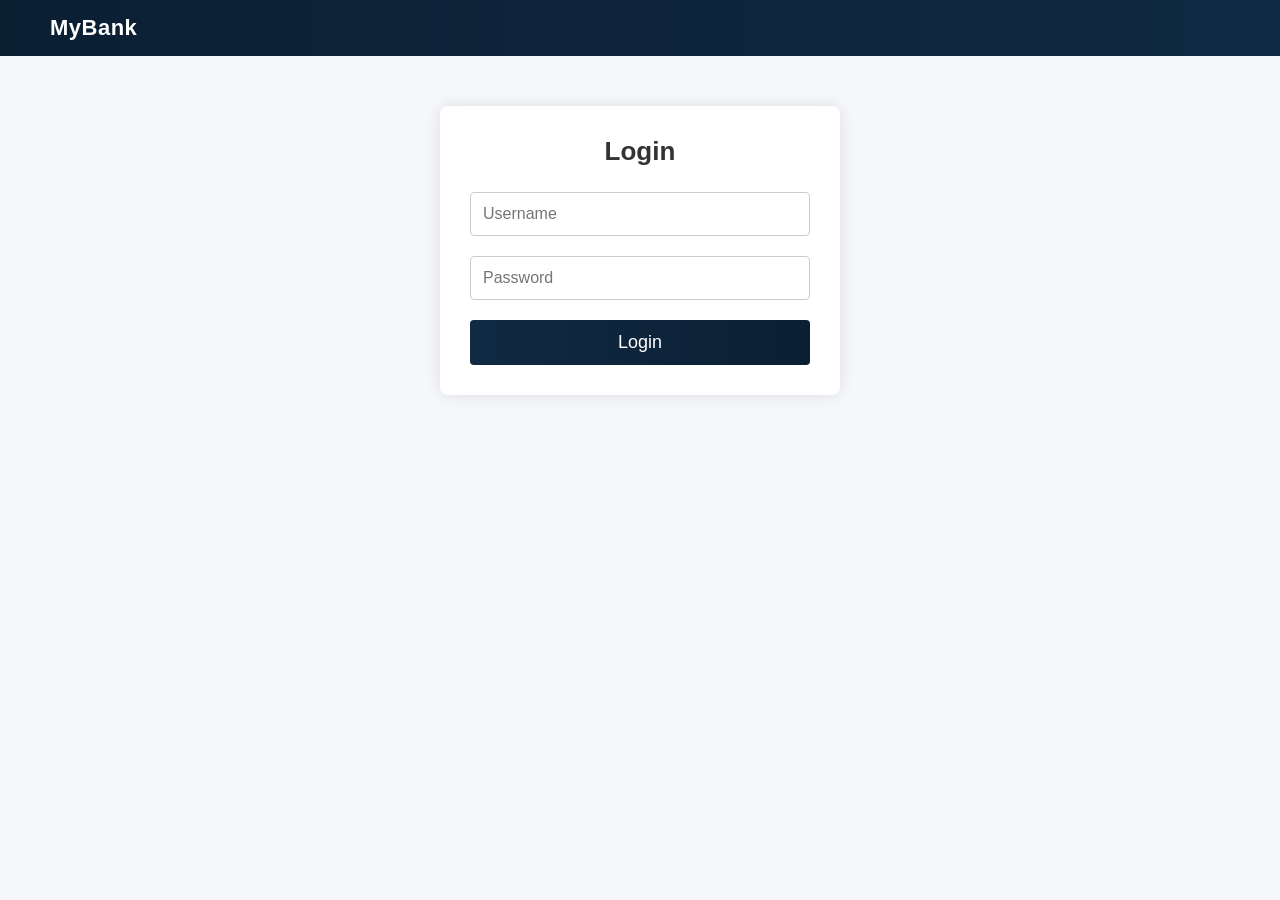
<file: WebContent/index.html>
<!DOCTYPE html>
<html>
<head>
  <title>MyBank | Login</title>
  <link rel="stylesheet" href="css/style.css">
  
</head>
<body>

<div class="navbar">
  <div class="logo">MyBank</div>
</div>

<div class="container">
  <h2>Login</h2>

  
  <form action="Login" method="post">
    <input type="text" name="email" placeholder="Username" required>
    <input type="password" name="password" placeholder="Password" required>
    <button type="submit">Login</button>
  </form>
</div>

</body>
</html>
</file>
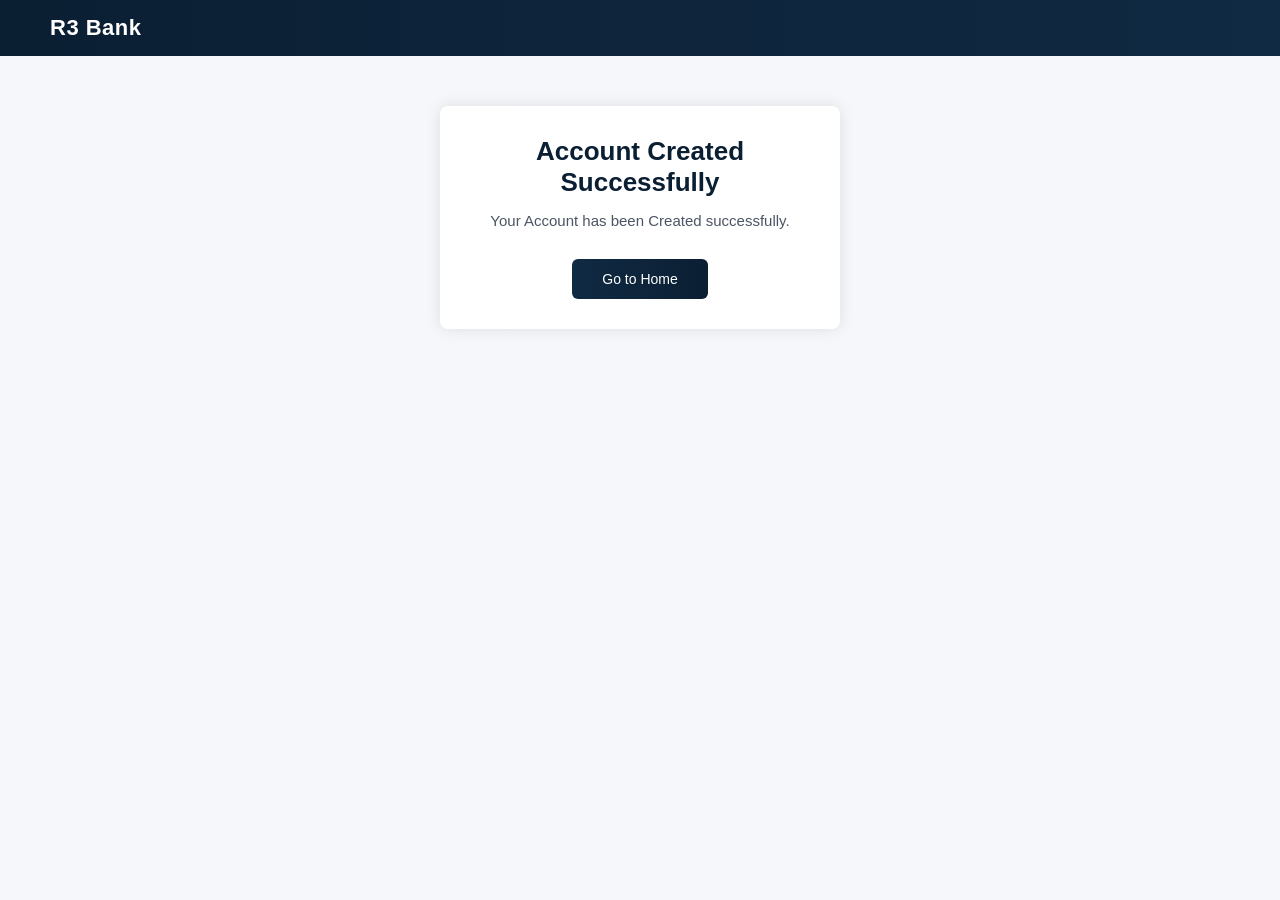
<file: WebContent/acc-created-success.html>
<!DOCTYPE html>
<html>
<head>
  <title>R3 Bank | Account Created Successfully</title>
  <link rel="stylesheet" href="css/style.css">
</head>
<body>

<div class="navbar">
  <div class="logo">R3 Bank</div>
</div>

<div class="container success-page">
  <h2>Account Created Successfully</h2>
  <p>Your Account has been Created successfully.</p>

  <a href="home.html" class="home-link">Go to Home</a>
</div>

</body>
</html>
</file>
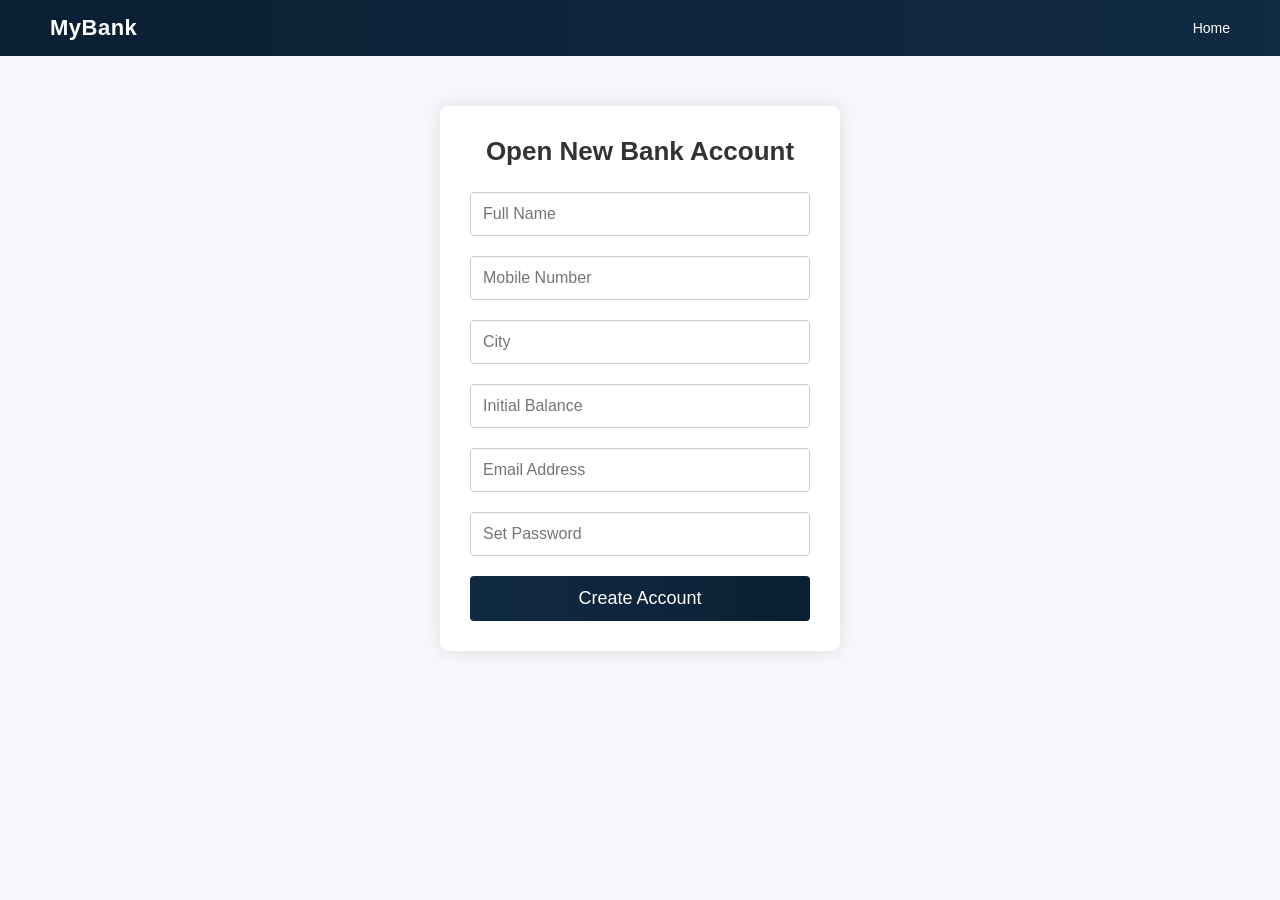
<file: WebContent/create-account.html>
<!DOCTYPE html>
<html>
<head>
  <title>Create Account</title>
  <link rel="stylesheet" href="css/style.css">
</head>
<body>

<div class="navbar">
  <div class="logo">MyBank</div>
  <div>
    <a href="home.html">Home</a>
  </div>
</div>

<div class="container">
  <h2>Open New Bank Account</h2>

  <form action="Accountc" method="post">
    <input type="text" name="aname" placeholder="Full Name" required>
    <input type="text" name="amobile" placeholder="Mobile Number" required>
    <input type="text" name="acity" placeholder="City" required>
    <input type="number" name="abal" placeholder="Initial Balance" required>
    
    <input type="email" name="email" placeholder="Email Address" required>
    <input type="password" name="password" placeholder="Set Password" required>
    
    <button type="submit">Create Account</button>
  </form>
</div>

</body>
</html>
</file>
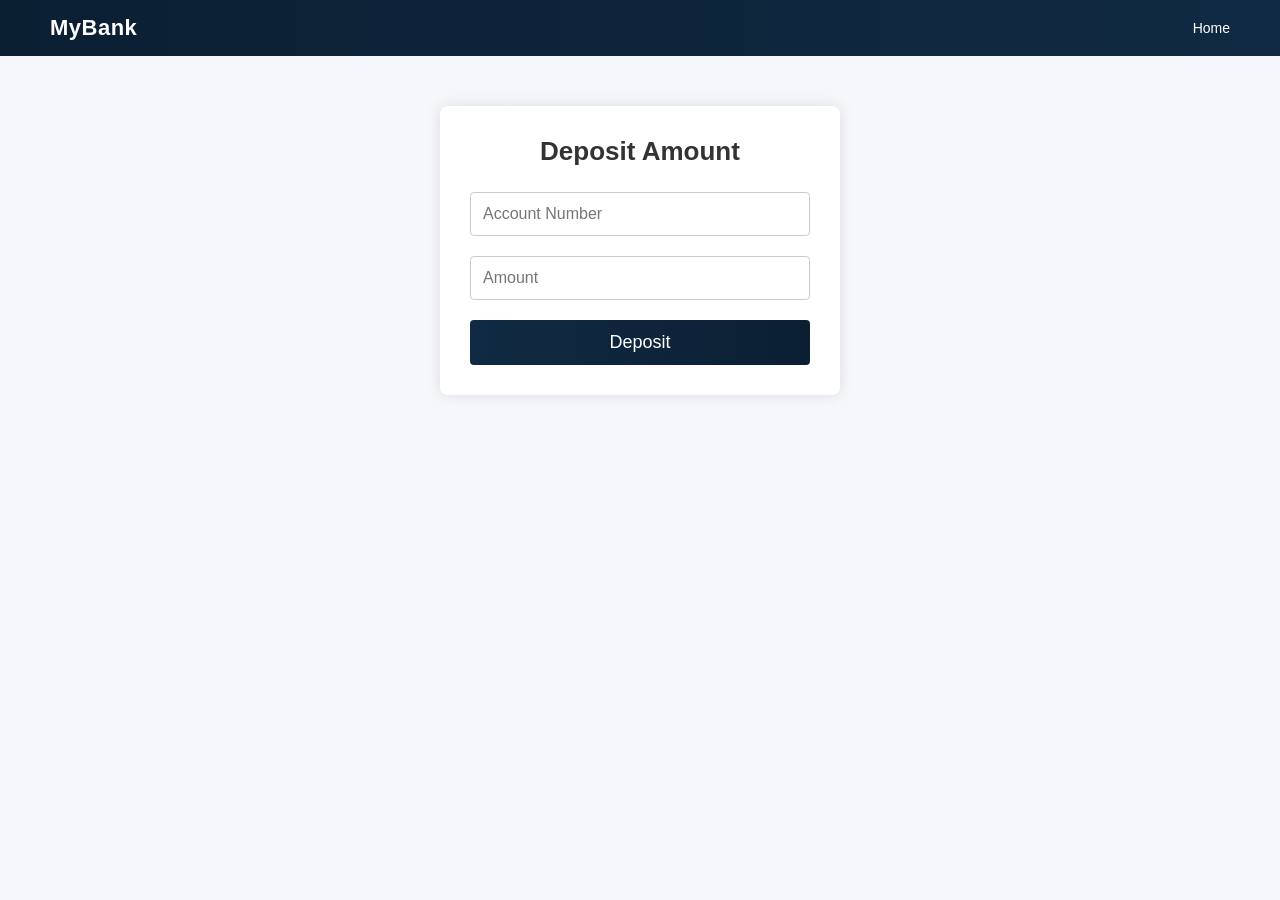
<file: WebContent/deposite.html>
<!DOCTYPE html>
<html>
<head>
  <title>Deposite</title>
  <link rel="stylesheet" href="css/style.css">
</head>
<body>

<div class="navbar">
  <div class="logo">MyBank</div>
  <div>
    <a href="home.html">Home</a>
  </div>
</div>

<div class="container">
  <h2>Deposit Amount</h2>

  <form action="Deposit" method="post">
    <input type="number" name="ano" placeholder="Account Number" required>
    <input type="number" name="amount" placeholder="Amount" required>
    <button>Deposit</button>
  </form>
</div>

</body>
</html>
</file>
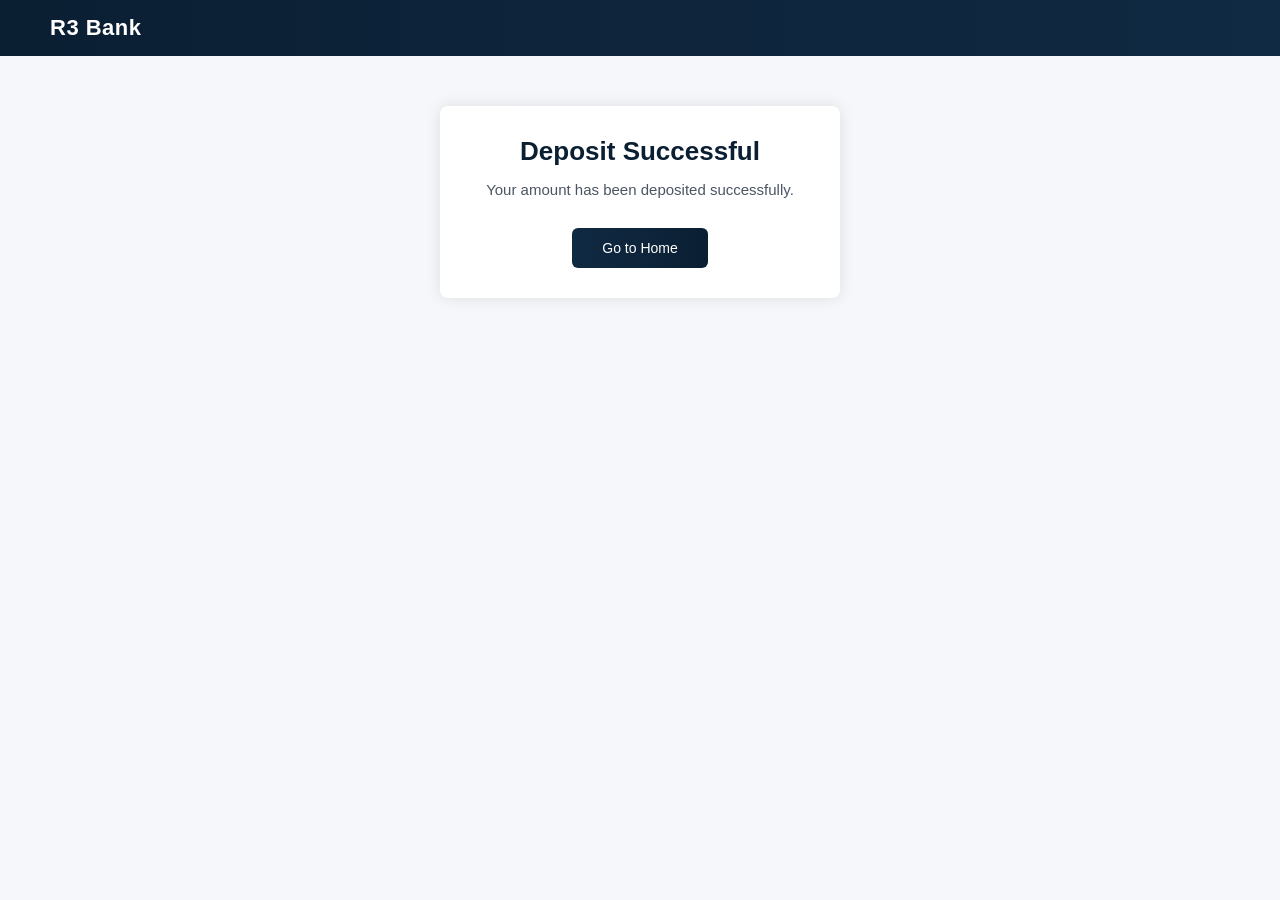
<file: WebContent/deposited.html>
<!DOCTYPE html>
<html>
<head>
  <title>R3 Bank | Deposit Successful</title>
  <link rel="stylesheet" href="css/style.css">
</head>
<body>

<div class="navbar">
  <div class="logo">R3 Bank</div>
</div>

<div class="container success-page">
  <h2>Deposit Successful</h2>
  <p>Your amount has been deposited successfully.</p>

  <a href="home.html" class="home-link">Go to Home</a>
</div>

</body>
</html>
</file>
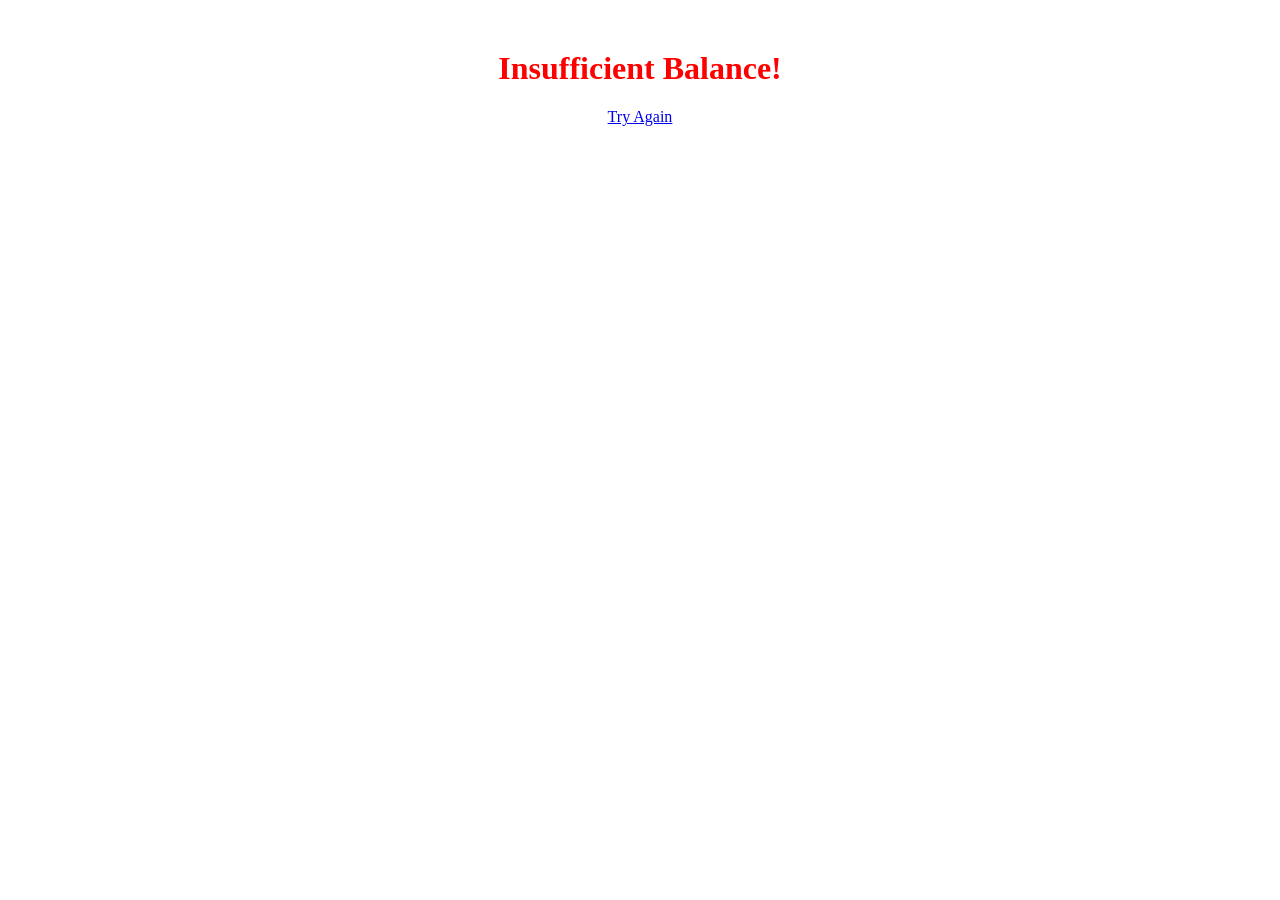
<file: WebContent/insufficient.html>
<!DOCTYPE html>
<html>
<head>
    <title>Error</title>
</head>
<body style="text-align: center; margin-top: 50px;">
    <h1 style="color: red;">Insufficient Balance!</h1>
      

    <a href="home.html">Try Again</a>
</body>
</html>
</file>
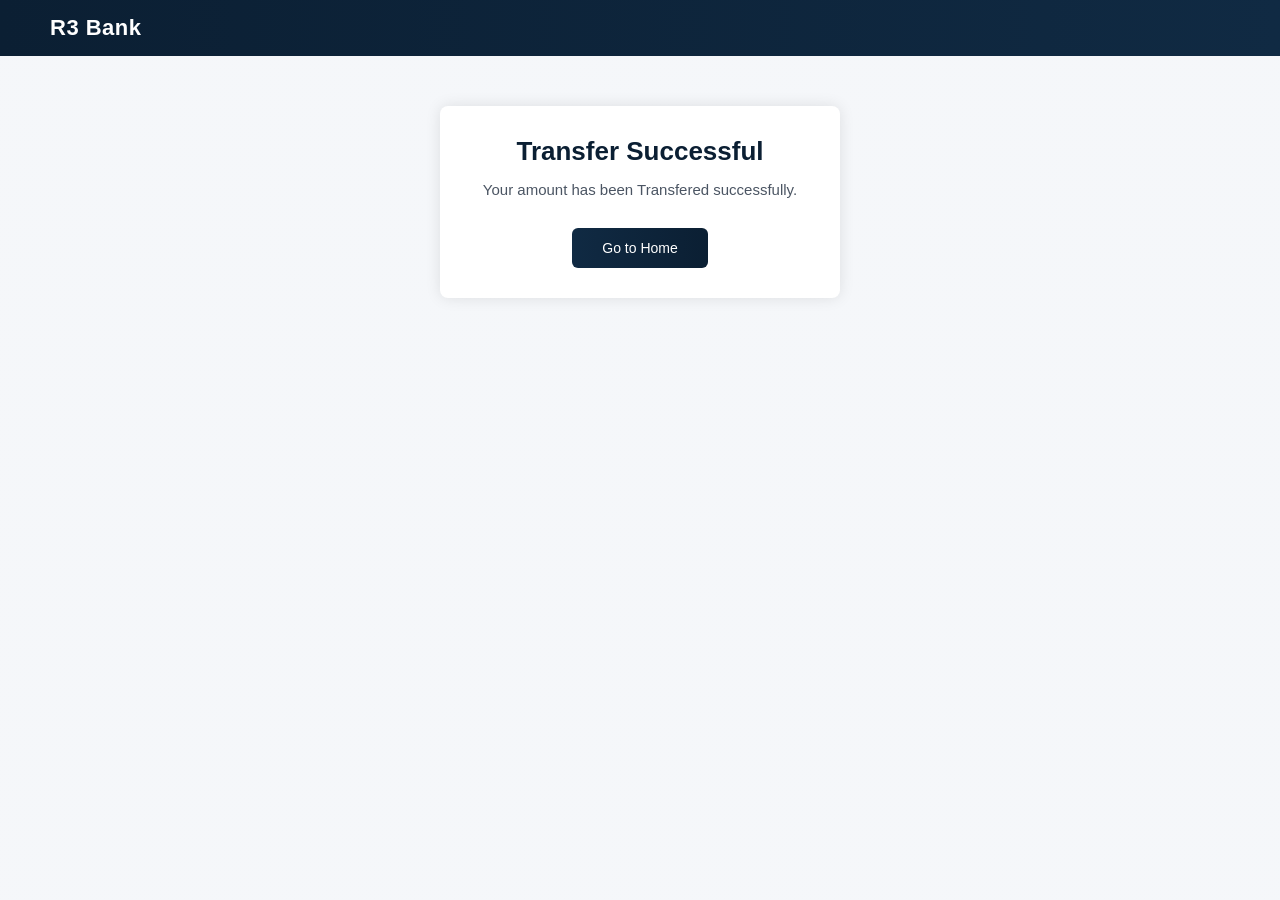
<file: WebContent/tranfered.html>
<!DOCTYPE html>
<html>
<head>
  <title>R3 Bank | Transfer Successful</title>
  <link rel="stylesheet" href="css/style.css">
</head>
<body>

<div class="navbar">
  <div class="logo">R3 Bank</div>
</div>

<div class="container success-page">
  <h2>Transfer Successful</h2>
  <p>Your amount has been Transfered successfully.</p>

  <a href="home.html" class="home-link">Go to Home</a>
</div>

</body>
</html>
</file>
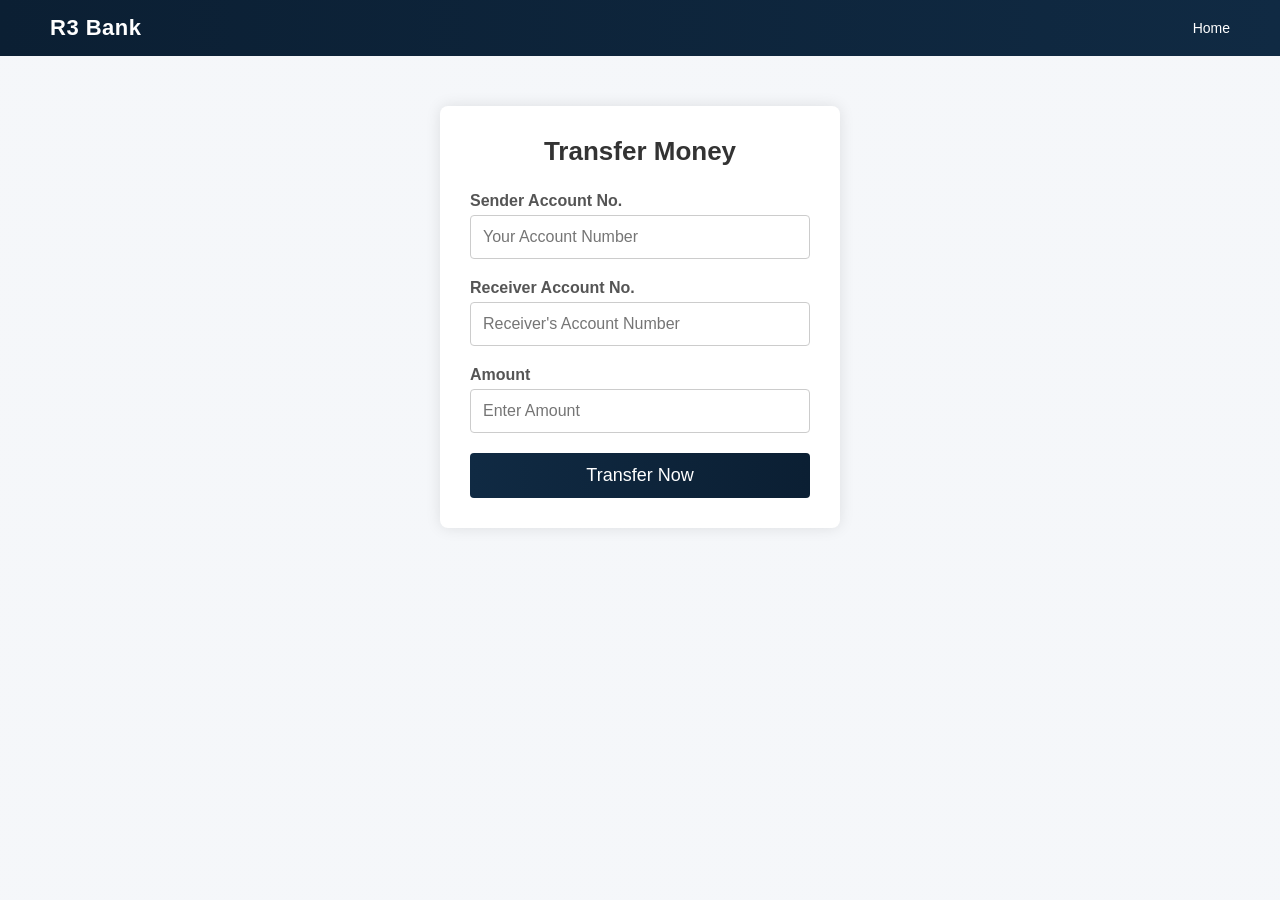
<file: WebContent/transfer.html>
<!DOCTYPE html>
<html>
<head>
  <title>R3 Bank | Transfer Money</title>
  <link rel="stylesheet" href="css/style.css">
</head>
<body>

<div class="navbar">
  <div class="logo">R3 Bank</div>
  <div>
    <a href="home.html">Home</a>
  </div>
</div>

<div class="container">
  <h2>Transfer Money</h2>

  <form action="Transfer" method="post">
    <label>Sender Account No.</label>
    <input type="text" name="saccno" placeholder="Your Account Number" required>
    
    <label>Receiver Account No.</label>
    <input type="text" name="raccno" placeholder="Receiver's Account Number" required>
    
    <label>Amount </label>
    <input type="number" name="tamount" placeholder="Enter Amount" required>
    
    <button type="submit">Transfer Now</button>
  </form>
</div>

</body>
</html>
</file>
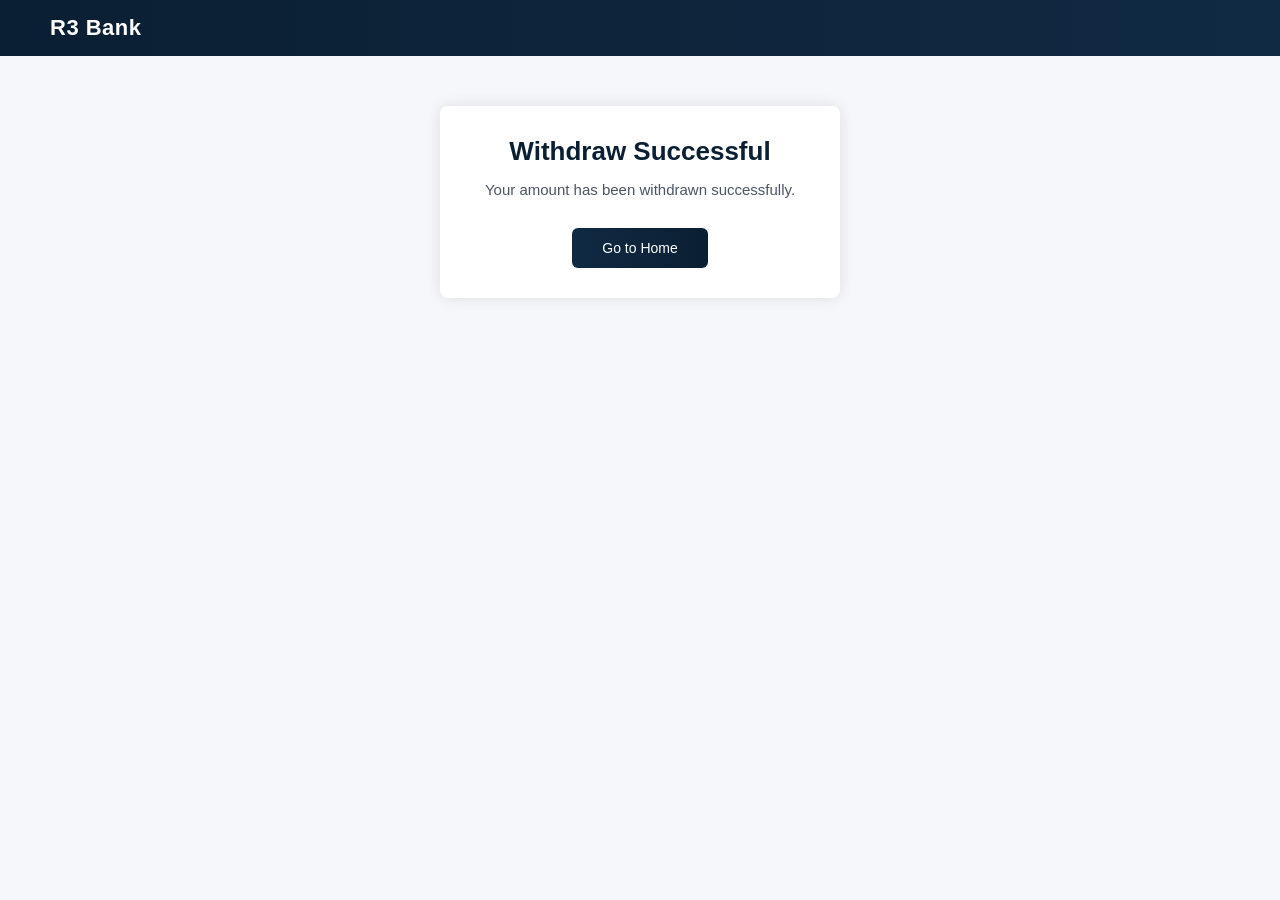
<file: WebContent/withdraw-success.html>
<!DOCTYPE html>
<html>
<head>
  <title>R3 Bank | Withdraw Successful</title>
  <link rel="stylesheet" href="css/style.css">
</head>
<body>

<div class="navbar">
  <div class="logo">R3 Bank</div>
</div>

<div class="container success-page">
  <h2>Withdraw Successful</h2>
  <p>Your amount has been withdrawn successfully.</p>

  <a href="home.html" class="home-link">Go to Home</a>
</div>

</body>
</html>
</file>
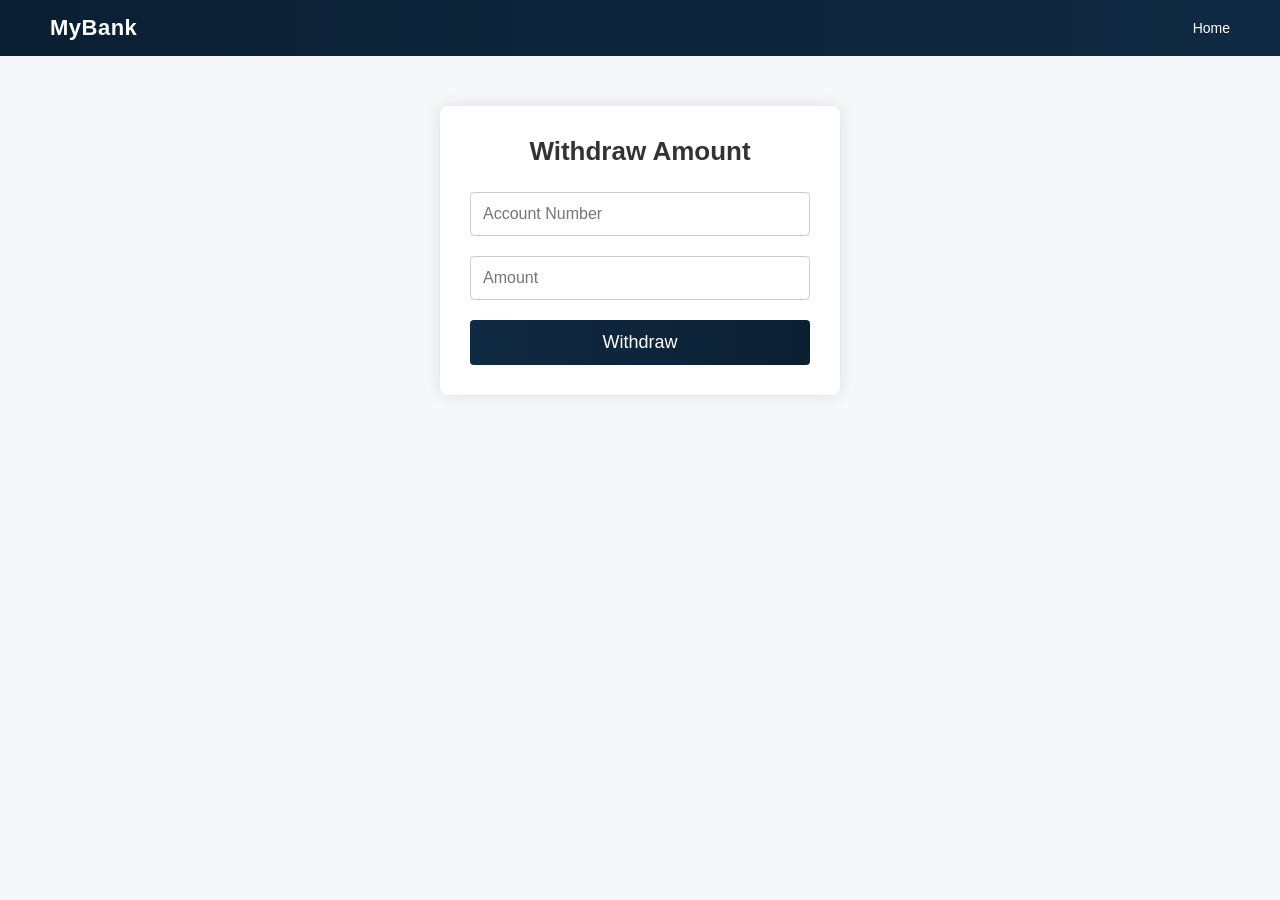
<file: WebContent/withdraw.html>
<!DOCTYPE html>
<html>
<head>
  <title>Withdraw</title>
  <link rel="stylesheet" href="css/style.css">
</head>
<body>

<div class="navbar">
  <div class="logo">MyBank</div>
  <div>
    <a href="home.html">Home</a>
  </div>
</div>

<div class="container">
  <h2>Withdraw Amount</h2>

  <form action="Withdraw" method="post">
    <input type="number" name="ano" placeholder="Account Number" required>
    <input type="number" name="amount" placeholder="Amount" required>
    <button>Withdraw</button>
  </form>
</div>

</body>
</html>
</file>
<file: WebContent/css/style.css>
* {
  margin: 0;
  padding: 0;
  box-sizing: border-box;
  font-family: "Segoe UI", Roboto, Arial, sans-serif;
}

body {
  background:
    linear-gradient(rgba(245,247,250,0.96), rgba(245,247,250,0.96)),
    url("https://images.unsplash.com/photo-1601597111158-2fceff292cdc");
  background-size: cover;
  background-attachment: fixed;
  color: #1f2933;
}

/* NAVBAR */
.navbar {
  background: linear-gradient(90deg, #0b1f33, #102a43);
  padding: 18px 60px;
  display: flex;
  justify-content: space-between;
  align-items: center;
}

.logo {
  color: #ffffff;
  font-size: 22px;
  font-weight: 600;
  letter-spacing: 0.5px;
}

.navbar a {
  color: #e5e7eb;
  text-decoration: none;
  margin-left: 26px;
  font-size: 14px;
}

.navbar a:hover {
  color: #ffffff;
}

/* MAIN CONTAINER */
.container {
  max-width: 1050px;
  margin: 60px auto;
  background: #ffffff;
  padding: 50px;
  border-radius: 10px;
  box-shadow: 0 25px 40px rgba(0, 0, 0, 0.08);
}

/* HEADINGS */
h2 {
  font-size: 26px;
  margin-bottom: 16px;
  font-weight: 600;
}

p {
  color: #4b5563;
  line-height: 1.7;
  font-size: 15px;
}

/* HERO (HOME PAGE) */
.hero {
  display: flex;
  justify-content: space-between;
  align-items: center;
  gap: 60px;
  background:
    linear-gradient(rgba(255,255,255,0.96), rgba(255,255,255,0.96)),
    url("https://images.unsplash.com/photo-1554224155-6726b3ff858f");
  background-size: cover;
  background-position: center;
  padding: 60px; 
  border-radius: 10px;
}

.hero img {
  width: 360px;
  opacity: 0.95;
}

/* FORMS */
form {
  max-width: 440px;
  margin-top: 10px;
}

input {
  width: 100%;
  padding: 13px;
  margin-bottom: 18px;
  border: 1px solid #d1d5db;
  border-radius: 6px;
  font-size: 14px;
}

input:focus {
  outline: none;
  border-color: #102a43;
}

/* BUTTONS */
button {
  width: 100%;
  padding: 13px;
  background: linear-gradient(90deg, #102a43, #0b1f33);
  color: #ffffff;
  border: none;
  border-radius: 6px;
  font-size: 14px;
  font-weight: 500;
  cursor: pointer;
}

button:hover {
  opacity: 0.95;
}

/* TABLE */
.table {
  width: 100%;
  border-collapse: collapse;
  margin-top: 20px;
}

.table th,
.table td {
  border-bottom: 1px solid #e5e7eb;
  padding: 14px;
  font-size: 14px;
}

.table th {
  background: #f9fafb;
  font-weight: 600;
}

/* SMALL SECTIONS */
.section {
  margin-top: 28px;
}

.section p {
  margin-bottom: 6px;
}


/* Deposit success page */
.success-page {
  text-align: center;
  max-width: 500px;
}

.success-page h2 {
  color: #0b1f33;
  margin-bottom: 10px;
}

.success-page p {
  font-size: 15px;
  margin-bottom: 25px;
}

.home-link {
  display: inline-block;
  padding: 12px 30px;
  background: linear-gradient(90deg, #102a43, #0b1f33);
  color: #ffffff;
  text-decoration: none;
  border-radius: 6px;
  font-size: 14px;
}

.home-link:hover {
  opacity: 0.95;
}



/* Basic Reset */
body {
    font-family: Arial, sans-serif;
    margin: 0;
    padding: 0;
    background-color: #f4f4f4;
}

/* Navbar Style */
.navbar {
    background-color: #333;
    color: white;
    padding: 15px 50px;
    display: flex;
    justify-content: space-between;
    align-items: center;
}

.navbar a {
    color: white;
    text-decoration: none;
    margin-left: 20px;
}

/* Container for Forms */
.container {
    width: 400px;
    margin: 50px auto;
    background: white;
    padding: 30px;
    border-radius: 8px;
    box-shadow: 0px 0px 15px rgba(0,0,0,0.1);
    text-align: center;
}

h2 {
    color: #333;
    margin-bottom: 25px;
}

/* Form Elements */
form {
    display: flex;
    flex-direction: column;
}

label {
    text-align: left;
    margin-bottom: 5px;
    font-weight: bold;
    color: #555;
}

input {
    padding: 12px;
    margin-bottom: 20px;
    border: 1px solid #ccc;
    border-radius: 4px;
    font-size: 16px;
}

button {
    background-color: #28a745;
    color: white;
    padding: 12px;
    border: none;
    border-radius: 4px;
    cursor: pointer;
    font-size: 18px;
    transition: 0.3s;
}

button:hover {
    background-color: #218838;
}

/* Success/Hero Section Specifics */
.hero {
    display: flex;
    align-items: center;
    justify-content: space-around;
    padding: 50px;
}

.hero img {
    width: 300px;
}









/* 1. Main White Box (Container) */
.container_hero {
    max-width: 1000px; /* Box ki chodaayi set ki */
    margin: 50px auto; /* Center mein laane ke liye */
    background: #ffffff;
    padding: 50px;
    border-radius: 15px;
    box-shadow: 0 10px 30px rgba(0, 0, 0, 0.1); /* Sunder shadow */
    
    /* Flexbox: Isse text aur image side-by-side aayenge */
    display: flex;
    justify-content: space-between;
    align-items: center;
    gap: 40px;
}

/* 2. Left Side (Text content) */
.container_hero > div {
    flex: 1;
    text-align: left; /* Text ko left rakha professional look ke liye */
}

.container_hero h2 {
    font-size: 32px;
    color: #0b1f33;
    margin-bottom: 15px;
}

.container_hero p {
    color: #4b5563;
    font-size: 16px;
    margin-bottom: 20px;
}

/* 3. Right Side (Bank Image/Icon) */
.container_hero img {
    flex: 1;
    max-width: 380px; /* Image bahut badi na ho jaye */
    height: auto;
    object-fit: contain;
}

/* 4. Feature List (Secure transactions etc.) */
.section {
    margin-top: 20px;
    padding: 15px;
    background: #f8fafc;
    border-left: 5px solid #102a43;
    border-radius: 4px;
}

/* Responsive: Mobile par text upar aur image neeche ho jayegi */
@media (max-width: 768px) {
    .container_hero {
        flex-direction: column;
        text-align: center;
        padding: 30px;
    }
    .container_hero img {
        max-width: 250px;
    }
}



/* Table alignment and spacing fix */
.table {
    width: 100%;
    border-collapse: collapse;
    margin-top: 20px;
    background: #fff;
    table-layout: fixed; /* Columns ko barabar failane ke liye */
}

.table th, .table td {
    padding: 15px 10px; /* Padding badhai taaki text saaf dikhe */
    border-bottom: 1px solid #eee;
    text-align: left; /* Align text to the left for better reading */
    word-wrap: break-word; /* Long text overflow na kare */
}

.table th {
    background: #f8fafc;
    color: #102a43;
    font-weight: 700;
    font-size: 14px;
}

/* Center aligning numbers for better look */
.table td:first-child, .table th:first-child {
    text-align: center;
    width: 80px; /* Acc No column ko chhota rakha */
}






/* Special Buttons for Edit and Delete */
.btn-edit {
    background-color: #3b82f6 !important; /* Blue color */
    color: white !important;
    padding: 6px 12px;
    border-radius: 4px;
    text-decoration: none;
    font-size: 13px;
    font-weight: bold;
    display: inline-block;
}

.btn-delete {
    background-color: #ef4444 !important; /* Red color */
    color: white !important;
    padding: 6px 12px;
    border-radius: 4px;
    text-decoration: none;
    font-size: 13px;
    font-weight: bold;
    display: inline-block;
    margin-left: 8px;
}

.btn-edit:hover { background-color: #2563eb !important; }
.btn-delete:hover { background-color: #dc2626 !important; }
</file>
